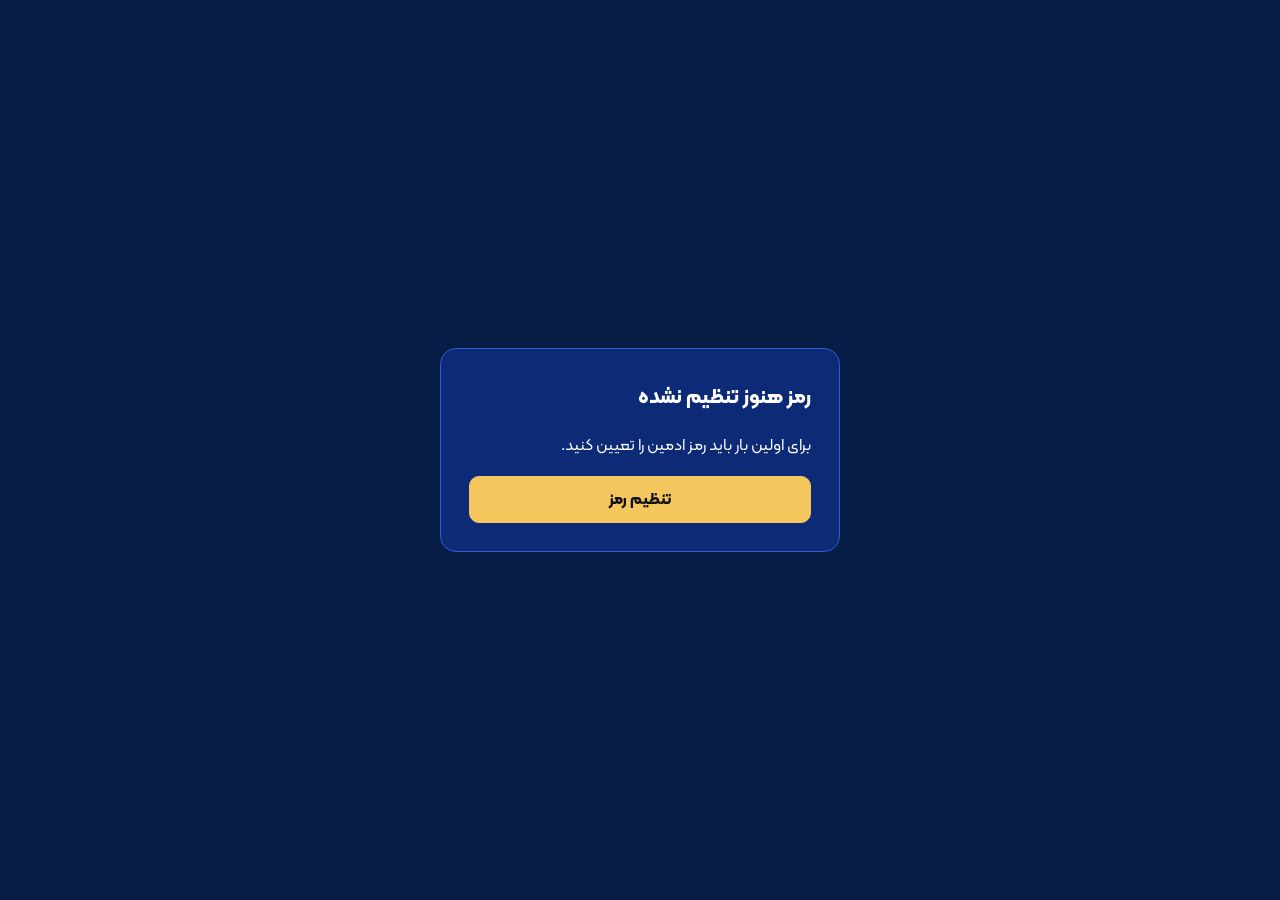
<file: admin/index.html>
<!DOCTYPE html>
<html lang="fa" dir="rtl">
<head>
<meta charset="utf-8">
<meta name="viewport" content="width=device-width, initial-scale=1">
<meta name="robots" content="noindex, nofollow">
<title>پنل مدیریت ISB</title>
<link rel="stylesheet" href="../css/fonts.css">
<link rel="stylesheet" href="admin.css">
</head>
<body>
<div id="app" class="app" hidden>
  <header class="top">
    <b class="brand">پنل مدیریت ISB</b>
    <nav id="tabs" class="tabs"></nav>
    <div class="top-actions">
      <button id="btnBackups" class="btn ghost" type="button">نسخه‌های قبلی</button>
      <button id="btnSave" class="btn primary" type="button" disabled>ذخیره و انتشار</button>
      <button id="btnLogout" class="btn ghost" type="button">خروج</button>
    </div>
  </header>
  <main class="main">
    <p id="help" class="help"></p>
    <div class="bar"><button id="btnAdd" class="btn primary" type="button"></button><span id="count" class="muted"></span></div>
    <div id="list" class="list"></div>
  </main>
</div>

<section id="login" class="login" hidden>
  <form id="loginForm" class="card" autocomplete="off">
    <h1>ورود به پنل مدیریت</h1>
    <label for="pw">رمز عبور</label>
    <input id="pw" type="password" autocomplete="current-password" required>
    <p id="loginErr" class="err" role="alert"></p>
    <button class="btn primary wide" type="submit">ورود</button>
  </form>
</section>

<section id="needSetup" class="login" hidden>
  <div class="card">
    <h1>رمز هنوز تنظیم نشده</h1>
    <p>برای اولین بار باید رمز ادمین را تعیین کنید.</p>
    <a class="btn primary wide" href="setup.php">تنظیم رمز</a>
  </div>
</section>

<div id="modal" class="modal" hidden>
  <div class="sheet" role="dialog" aria-modal="true">
    <div class="sheet-head"><b id="modalTitle"></b><button id="modalClose" class="btn ghost" type="button" aria-label="بستن">✕</button></div>
    <div id="modalBody" class="sheet-body"></div>
    <div class="sheet-foot"><button id="modalOk" class="btn primary" type="button">تأیید</button><button id="modalCancel" class="btn ghost" type="button">انصراف</button></div>
  </div>
</div>
<div id="toast" class="toast" role="status" aria-live="polite"></div>
<script src="admin.js"></script>
</body>
</html>
</file>
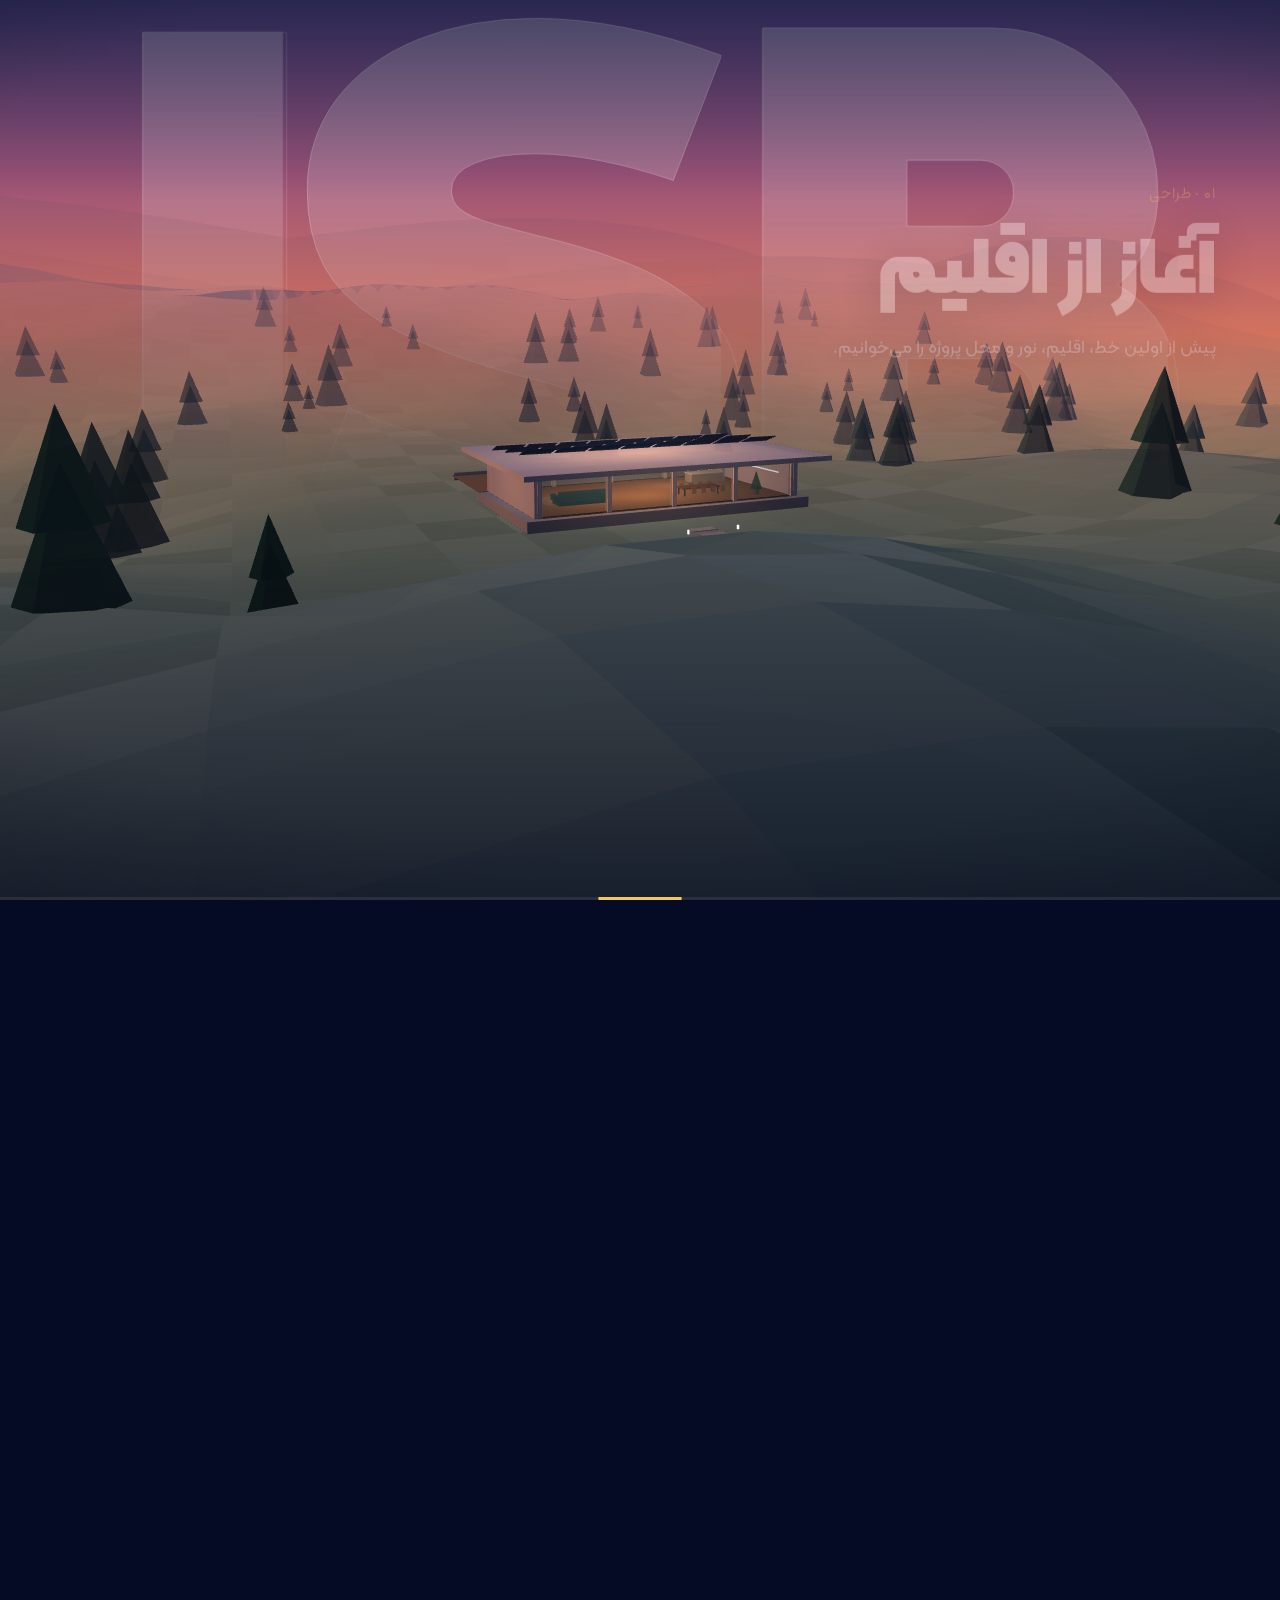
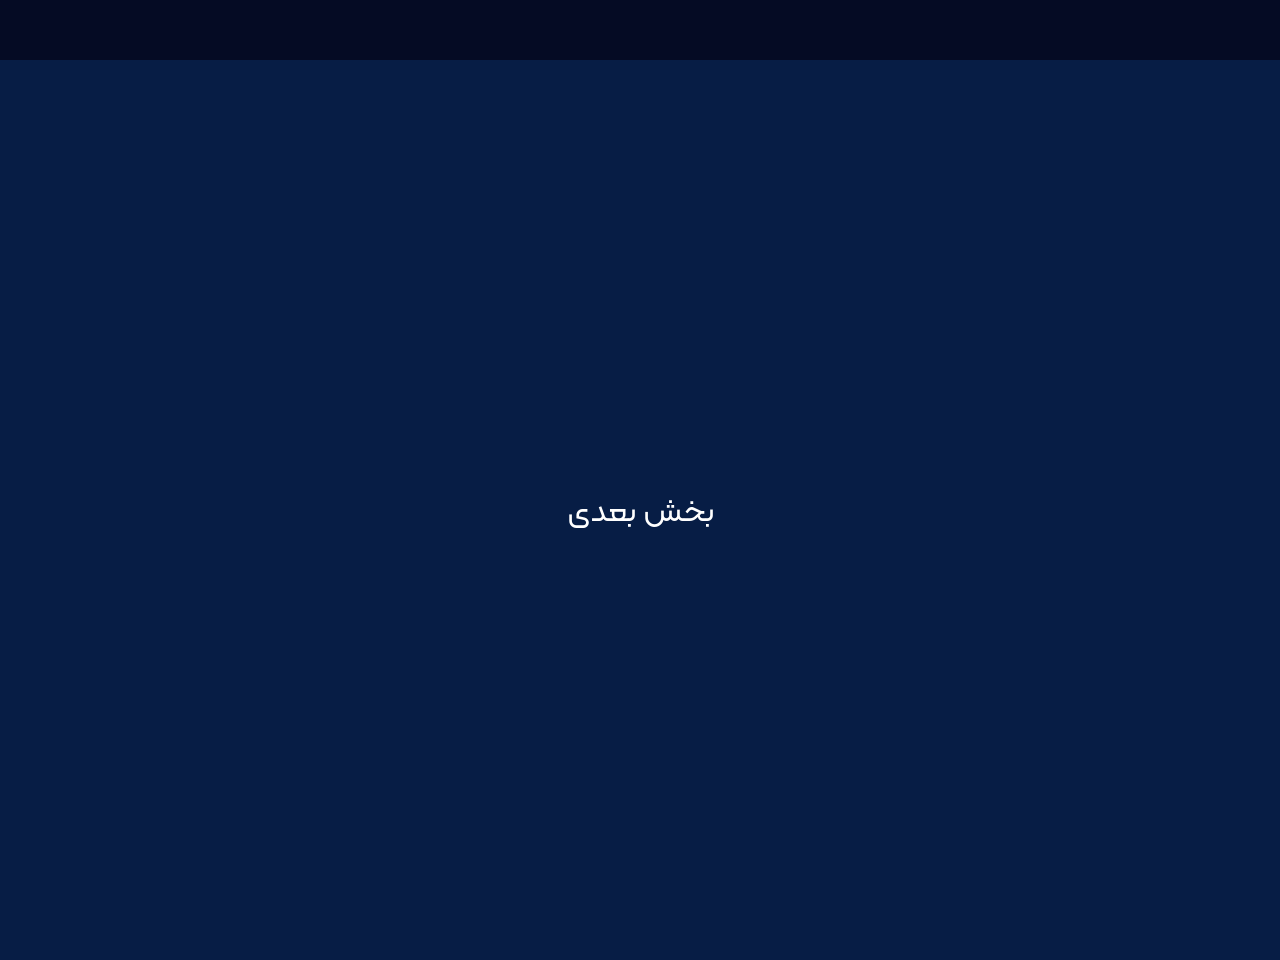
<file: preview/flythrough.html>
<!DOCTYPE html>
<html lang="fa" dir="rtl"><head><meta charset="utf-8"><meta name="viewport" content="width=device-width,initial-scale=1,viewport-fit=cover">
<title>پیش‌نمایش پرواز سینمایی ISB</title>
<link rel="stylesheet" href="../css/fonts.css"><link rel="stylesheet" href="../css/tokens.css"><link rel="stylesheet" href="../css/hero.css">
<style>html,body{margin:0;background:#071d45;color:#fff;font-family:Kalameh,Tahoma,sans-serif}.next{min-height:100vh;display:grid;place-items:center;background:#071d45;font-size:2rem}</style></head>
<body>
<section id="hero" class="hero" aria-label="ISB">
 <div class="hero-pin">
  <div class="sky"><b class="stars"></b></div>
  <div class="mark" aria-hidden="true"><i>I</i><i>S</i><i>B</i></div>
  <canvas></canvas><img class="poster" alt="" src="../assets/images/hero-poster.webp">
  <div class="vig"></div><div class="glow"></div><div class="warp"></div>
  <div class="st s1" data-s="0.05" data-e="0.25"><small>۰۱ · طراحی</small><h2>آغاز از اقلیم</h2><p>پیش از اولین خط، اقلیم، نور و محل پروژه را می‌خوانیم.</p></div>
  <div class="st s2" data-s="0.26" data-e="0.44"><small>۰۲ · شبیه‌سازی</small><h2>پیش از ساخت می‌بینیم</h2><p>رفتار نور، انرژی و آسایش را با مدل‌سازی دقیق می‌سنجیم.</p></div>
  <div class="st s3" data-s="0.52" data-e="0.72"><div class="pnl"><small>۰۳ · آسایش</small><h2>فضایی که حس می‌شود</h2><p>هوا، نور روز و دما را برای کسی که داخل آن زندگی می‌کند طراحی می‌کنیم.</p></div></div>
  <div class="st s4" data-s="0.76" data-e="0.9"><small>۰۴ · انرژی</small><h2>از خورشید تا گواهی</h2><p>از بام تا رتبهٔ سرو سبز، مسیر پایداری را مستند می‌کنیم.</p></div>
  <div class="hint">اسکرول کنید</div><div class="bar"><i></i></div>
 </div>
</section>
<section class="next">بخش بعدی</section>
<script src="../js/flythrough.js"></script>
</body></html>
</file>
<file: css/fonts.css>
/* فونت «کلمه» (Kalameh) — چهار وزن. فایل‌ها در assets/fonts هستند. */
@font-face{font-family:Kalameh;font-weight:300;src:url(../assets/fonts/kalameh-300.woff) format("woff");font-display:swap}
@font-face{font-family:Kalameh;font-weight:400;src:url(../assets/fonts/kalameh-400.woff) format("woff");font-display:swap}
@font-face{font-family:Kalameh;font-weight:700;src:url(../assets/fonts/kalameh-700.woff) format("woff");font-display:swap}
@font-face{font-family:Kalameh;font-weight:900;src:url(../assets/fonts/kalameh-900.woff) format("woff");font-display:swap}
</file>
<file: admin/admin.css>
/* ظاهر پنل مدیریت: ساده، خوانا، مناسب موبایل */
:root{--bg:#071d45;--card:#0c2a75;--line:#2f5fd0;--ink:#fff;--mut:#9fb3e6;--gold:#f4c65e;--red:#ff8b8b;--green:#7dffb0}
*{box-sizing:border-box}
html,body{margin:0;background:var(--bg);color:var(--ink);font-family:Kalameh,Tahoma,sans-serif;font-size:16px;line-height:1.8}
[hidden]{display:none!important}
.btn{font:inherit;border:1px solid var(--line);background:transparent;color:var(--ink);padding:8px 16px;border-radius:10px;cursor:pointer;min-height:44px;text-decoration:none;display:inline-flex;align-items:center;justify-content:center}
.btn:hover{background:rgba(255,255,255,.08)}
.btn.primary{background:var(--gold);border-color:var(--gold);color:#111;font-weight:700}
.btn.primary:disabled{opacity:.4;cursor:not-allowed}
.btn.danger{border-color:var(--red);color:var(--red)}
.btn.small{min-height:36px;padding:4px 12px;font-size:.9rem}
.btn.wide{width:100%}
.muted{color:var(--mut);font-size:.9rem}
.err{color:var(--red);min-height:1.6em;margin:.3em 0}
.login{min-height:100vh;display:grid;place-items:center;padding:16px}
.card{background:var(--card);border:1px solid var(--line);border-radius:16px;padding:28px;width:100%;max-width:400px}
.card h1{font-size:1.3rem;margin:0 0 12px}
label{display:block;margin:10px 0 4px;color:var(--mut);font-size:.92rem}
input[type=text],input[type=password],input[type=url],input[type=number],select,textarea{width:100%;font:inherit;background:var(--bg);color:var(--ink);border:1px solid #4a6bd6;border-radius:10px;padding:10px 12px;min-height:44px}
textarea{min-height:110px;resize:vertical}
input:focus,select:focus,textarea:focus{outline:2px solid var(--gold);outline-offset:1px}
.top{position:sticky;top:0;z-index:5;background:#051538;border-bottom:1px solid var(--line);display:flex;flex-wrap:wrap;gap:10px;align-items:center;padding:10px 16px}
.brand{font-size:1.05rem;margin-inline-end:8px}
.tabs{display:flex;gap:6px;flex:1;flex-wrap:wrap}
.tab{font:inherit;padding:6px 14px;border-radius:999px;border:1px solid var(--line);background:transparent;color:var(--ink);cursor:pointer;min-height:40px}
.tab[aria-current=true]{background:var(--line)}
.top-actions{display:flex;gap:8px;flex-wrap:wrap}
.main{max-width:980px;margin:0 auto;padding:20px 16px 80px}
.help{color:var(--mut);margin:0 0 14px}
.bar{display:flex;gap:14px;align-items:center;margin-bottom:14px}
.list{display:grid;gap:10px}
.item{display:grid;grid-template-columns:64px 1fr auto;gap:14px;align-items:center;background:var(--card);border:1px solid var(--line);border-radius:14px;padding:10px 14px}
.item.off{opacity:.55}
.thumb{width:64px;height:64px;border-radius:10px;background:#06163a center/cover no-repeat;border:1px solid #274aa8;display:grid;place-items:center;color:var(--mut);font-size:.75rem}
.item b{display:block}
.acts{display:flex;gap:6px;flex-wrap:wrap;justify-content:flex-end}
.empty{padding:40px 16px;text-align:center;color:var(--mut);border:1px dashed var(--line);border-radius:14px}
.modal{position:fixed;inset:0;background:rgba(2,8,26,.75);z-index:20;display:grid;place-items:center;padding:12px}
.sheet{background:var(--card);border:1px solid var(--line);border-radius:18px;width:100%;max-width:720px;max-height:94vh;display:flex;flex-direction:column}
.sheet-head,.sheet-foot{padding:14px 18px;display:flex;justify-content:space-between;align-items:center;gap:10px}
.sheet-foot{justify-content:flex-start;border-top:1px solid var(--line)}
.sheet-head{border-bottom:1px solid var(--line)}
.sheet-body{padding:6px 18px 18px;overflow:auto}
.bi{display:grid;grid-template-columns:1fr 1fr;gap:10px}
.bi small{color:var(--mut);display:block}
.bi input[lang=en],.bi textarea[lang=en]{direction:ltr;text-align:left}
.imgf{display:flex;gap:12px;align-items:center;flex-wrap:wrap}
.imgf .thumb{width:96px;height:96px}
.chk{display:flex;gap:10px;align-items:center;margin-top:12px;color:var(--ink);font-size:1rem}
.chk input{width:22px;height:22px}
.hint{color:var(--mut);font-size:.82rem;margin:2px 0 0}
.fe{color:var(--red);font-size:.85rem;min-height:1.2em}
.row{display:flex;justify-content:space-between;gap:10px;align-items:center;padding:10px 0;border-bottom:1px solid #1d3f98}
.toast{position:fixed;bottom:20px;inset-inline:16px;margin:auto;max-width:420px;background:#0a3a1f;border:1px solid var(--green);color:var(--green);padding:12px 18px;border-radius:12px;text-align:center;opacity:0;pointer-events:none;transform:translateY(12px);transition:.25s;z-index:40}
.toast.show{opacity:1;transform:none}.toast.bad{background:#3a0a0a;border-color:var(--red);color:var(--red)}
@media(max-width:640px){.bi{grid-template-columns:1fr}.item{grid-template-columns:52px 1fr}.item .acts{grid-column:1/-1;justify-content:flex-start}.thumb{width:52px;height:52px}}

.checks{display:grid;gap:2px;margin-top:4px}
</file>
<file: css/tokens.css>
/* توکن‌های طراحی ISB: رنگ، فاصله، گوشهٔ گرد، تایپوگرافی، لایه‌ها و حرکت.
   همهٔ بخش‌های جدید از این متغیرها استفاده می‌کنند تا ظاهر سایت یکدست بماند.
   نام‌ها با --t- شروع می‌شوند تا با متغیرهای قدیمی (--blue، --gold، ...) تداخل نکنند. */
:root{
  /* رنگ‌ها (هم‌خوان با رنگ‌های فعلی سایت) */
  --t-navy-950:#050c26; --t-navy-900:#071d45; --t-navy-700:#223981;
  --t-blue-500:#2f5fd0; --t-ice-300:#8fa3d6; --t-mist-100:#dce4f5;
  --t-green-500:#00a54e; --t-gold-400:#f4c65e; --t-cyan-300:#7edcff;
  --t-line:rgba(169,204,255,.22); --t-glass:rgba(10,24,64,.55);
  /* فاصله‌ها (مضرب ۴ پیکسل) */
  --t-s1:4px; --t-s2:8px; --t-s3:12px; --t-s4:16px; --t-s5:24px; --t-s6:32px; --t-s7:48px; --t-s8:72px; --t-s9:112px;
  /* گوشهٔ گرد */
  --t-r-sm:10px; --t-r-md:16px; --t-r-lg:24px; --t-r-pill:999px;
  /* تایپوگرافی: اندازه خودکار بین موبایل و دسکتاپ تغییر می‌کند */
  --t-fs-xs:clamp(.75rem,.72rem + .15vw,.82rem);
  --t-fs-sm:clamp(.85rem,.82rem + .2vw,.95rem);
  --t-fs-md:clamp(1rem,.96rem + .25vw,1.12rem);
  --t-fs-lg:clamp(1.25rem,1.1rem + .7vw,1.65rem);
  --t-fs-xl:clamp(1.7rem,1.3rem + 1.8vw,2.6rem);
  --t-fs-2xl:clamp(2.2rem,1.5rem + 3.2vw,4rem);
  --t-lh-tight:1.25; --t-lh-body:1.9;           /* ارتفاع خط فارسی کمی بلندتر است */
  --t-title-gap:var(--t-s5);                    /* حداقل فاصلهٔ بین تیترها و عنوان‌ها */
  /* لایه‌ها (از پایین به بالا) */
  --t-z-scene:0; --t-z-ui:6; --t-z-page:20; --t-z-modal:40; --t-z-mascot:60;
  /* لمس و حرکت */
  --t-tap:44px;                                 /* کوچک‌ترین اندازهٔ دکمه برای انگشت */
  --t-ease:cubic-bezier(.22,.8,.24,1); --t-dur-fast:160ms; --t-dur:320ms; --t-dur-slow:640ms;
  --t-safe-b:env(safe-area-inset-bottom,0px); --t-safe-t:env(safe-area-inset-top,0px);
}
</file>
<file: css/hero.css>
/* هیرو سینمایی: آسمان غروب، نام بزرگ لاتین پشت خانه، کانواس WebGL، متن‌های «کلمه‌های شاخص» و ستارهٔ پایان. */
.hero{position:relative;height:540vh;background:#050b24}
.hero-pin{position:sticky;top:0;height:100vh;height:100dvh;overflow:hidden;isolation:isolate}
.sky{position:absolute;left:0;right:0;top:0;height:260vh;background:linear-gradient(180deg,#040920 0%,#08163f 24%,#14296a 42%,#43407f 55%,#9a5379 63%,#e0775d 70%,#f6b26b 76%,#f8c98a 100%);will-change:transform}
.stars{position:absolute;inset:0 0 auto 0;height:100vh;opacity:.85;background-image:radial-gradient(1.2px 1.2px at 12% 18%,#fff,transparent),radial-gradient(1px 1px at 27% 42%,#cfe3ff,transparent),radial-gradient(1.4px 1.4px at 41% 12%,#fff,transparent),radial-gradient(1px 1px at 58% 33%,#fff,transparent),radial-gradient(1.2px 1.2px at 73% 8%,#ffe9c2,transparent),radial-gradient(1px 1px at 86% 27%,#fff,transparent),radial-gradient(1px 1px at 93% 52%,#cfe3ff,transparent),radial-gradient(1.3px 1.3px at 6% 61%,#fff,transparent),radial-gradient(1px 1px at 64% 63%,#fff,transparent),radial-gradient(1px 1px at 35% 70%,#ffe9c2,transparent);background-size:420px 380px;-webkit-mask-image:linear-gradient(180deg,#000 0%,#000 55%,transparent 100%);mask-image:linear-gradient(180deg,#000 0%,#000 55%,transparent 100%)}
.mark{position:absolute;inset:0;z-index:1;display:flex;justify-content:center;align-items:flex-start;padding-top:2vh;direction:ltr;pointer-events:none;opacity:var(--markO,1);font-family:Kalameh,'Segoe UI',Tahoma,sans-serif;font-weight:900;font-size:clamp(240px,58vw,900px);line-height:.82;letter-spacing:-.045em;user-select:none}
.mark i{font-style:normal;display:block;background:linear-gradient(180deg,rgba(255,255,255,.26) 0%,rgba(255,255,255,.03) 82%);-webkit-background-clip:text;background-clip:text;-webkit-text-fill-color:transparent;-webkit-text-stroke:1px rgba(255,255,255,.18);will-change:transform}
.hero canvas{position:absolute;inset:0;width:100%;height:100%;z-index:2;display:block}
.poster{position:absolute;inset:0;width:100%;height:100%;object-fit:cover;z-index:2;display:none}
.hero.nogl .poster{display:block}.hero.nogl canvas{display:none}
.vig{position:absolute;inset:0;z-index:3;pointer-events:none;background:radial-gradient(120% 90% at 50% 45%,transparent 55%,rgba(3,8,25,.55) 100%),linear-gradient(180deg,rgba(3,8,25,.45) 0%,transparent 22%,transparent 62%,rgba(3,8,25,.6) 100%)}
.glow{position:absolute;left:50%;top:30%;width:34vmin;height:34vmin;z-index:4;opacity:0;pointer-events:none;mix-blend-mode:screen;transform:translate(-50%,-50%) scale(.35);background:radial-gradient(circle,#fff 0,#fff 3%,rgba(255,246,222,.92) 7%,rgba(255,214,140,.4) 18%,rgba(244,198,94,.12) 38%,transparent 62%)}
.glow::before,.glow::after{content:"";position:absolute;left:50%;top:50%;background:linear-gradient(90deg,transparent,rgba(255,255,255,.95),transparent);transform:translate(-50%,-50%)}
.glow::before{width:190%;height:2px}
.glow::after{width:2px;height:190%;background:linear-gradient(180deg,transparent,rgba(255,255,255,.95),transparent)}
.warp{position:absolute;left:50%;top:30%;width:9vmin;height:9vmin;z-index:6;border-radius:50%;opacity:0;pointer-events:none;transform:translate(-50%,-50%) scale(0);background:radial-gradient(circle,#fff 0%,#fff 55%,#fdf0c9 100%)}
.st{position:absolute;z-index:5;max-width:min(31rem,88vw);color:#fff;opacity:var(--o,0);transform:translate3d(0,var(--y,0),0);will-change:transform,opacity;pointer-events:none;visibility:hidden}
.st small{display:block;letter-spacing:.06em;color:var(--t-gold-400,#f4c65e);font-size:var(--t-fs-sm,.95rem);margin-bottom:var(--t-s3,12px)}
.st h2{margin:0;font-weight:900;font-size:clamp(2.3rem,6.2vw,5.2rem);line-height:1.2;text-shadow:0 4px 40px rgba(3,8,25,.55)}
.st p{margin:var(--t-s4,16px) 0 0;color:var(--t-mist-100,#dce4f5);font-size:var(--t-fs-md,1.05rem);line-height:2.05;max-width:26rem;text-shadow:0 2px 20px rgba(3,8,25,.7)}
.s1{top:17vh;inset-inline-start:max(5vw,24px)}
.s2{bottom:15vh;inset-inline-end:max(5vw,24px)}
.s3{top:50%;margin-top:-9rem;inset-inline-start:max(5vw,24px)}
.s4{bottom:13vh;inset-inline-start:max(5vw,24px)}
.s5{top:50%;left:50%;margin:-6rem 0 0 -50vw;width:100vw;max-width:none;text-align:center}
.s5 h2{font-size:clamp(3rem,10vw,8rem);direction:ltr;letter-spacing:.02em}
.s5 p{margin-inline:auto;font-size:var(--t-fs-lg,1.3rem)}
.pnl{padding:var(--t-s5,24px) var(--t-s6,32px);border-radius:28px;background:rgba(12,24,64,.34);backdrop-filter:blur(22px) saturate(1.25);-webkit-backdrop-filter:blur(22px) saturate(1.25);border:1px solid rgba(255,255,255,.2);box-shadow:0 30px 80px -30px rgba(0,0,0,.6)}
.hero-pin::after{content:"";position:absolute;inset:0;z-index:7;background:#071d45;opacity:var(--end,0);pointer-events:none}
.hint{position:absolute;z-index:5;bottom:5vh;left:50%;transform:translateX(-50%);color:var(--t-mist-100,#dce4f5);font-size:var(--t-fs-sm,.9rem);letter-spacing:.12em;display:grid;justify-items:center;gap:8px;pointer-events:none}
.hint::after{content:"";width:1px;height:38px;background:linear-gradient(#fff,transparent);animation:hero-hint 1.8s ease-in-out infinite}
@keyframes hero-hint{0%{transform:scaleY(0);transform-origin:top}50%{transform:scaleY(1);transform-origin:top}51%{transform-origin:bottom}100%{transform:scaleY(0);transform-origin:bottom}}
.bar{position:absolute;z-index:5;inset-inline:0;bottom:0;height:3px;background:rgba(255,255,255,.08)}
.bar i{display:block;height:100%;background:var(--t-gold-400,#f4c65e);transform-origin:inline-start;transform:scaleX(0)}
.hero.nogl{height:auto}
.hero.nogl .hero-pin{position:relative;height:auto;min-height:100svh;display:grid;align-content:center;gap:2rem;padding:12vh 6vw}
.hero.nogl .st{position:relative;inset:auto;opacity:1;visibility:visible;transform:none;margin:0;max-width:34rem;top:auto;left:auto}
.hero.nogl .s5,.hero.nogl .glow,.hero.nogl .warp,.hero.nogl .bar,.hero.nogl .hint{display:none}
@media (max-width:760px){
  .hero{height:440vh}
  .s1{top:15vh}.s2{bottom:12vh}.s3{margin-top:-7rem}.s4{bottom:11vh}
  .st h2{font-size:clamp(2rem,9.6vw,3rem)}
  .st p{font-size:var(--t-fs-sm,.95rem);line-height:1.95}
  .pnl{padding:var(--t-s4,16px) var(--t-s5,24px);border-radius:22px}
  .mark{font-size:clamp(220px,86vw,420px)}
}
@media (prefers-reduced-motion:reduce){.hint::after{animation:none}}
</file>
